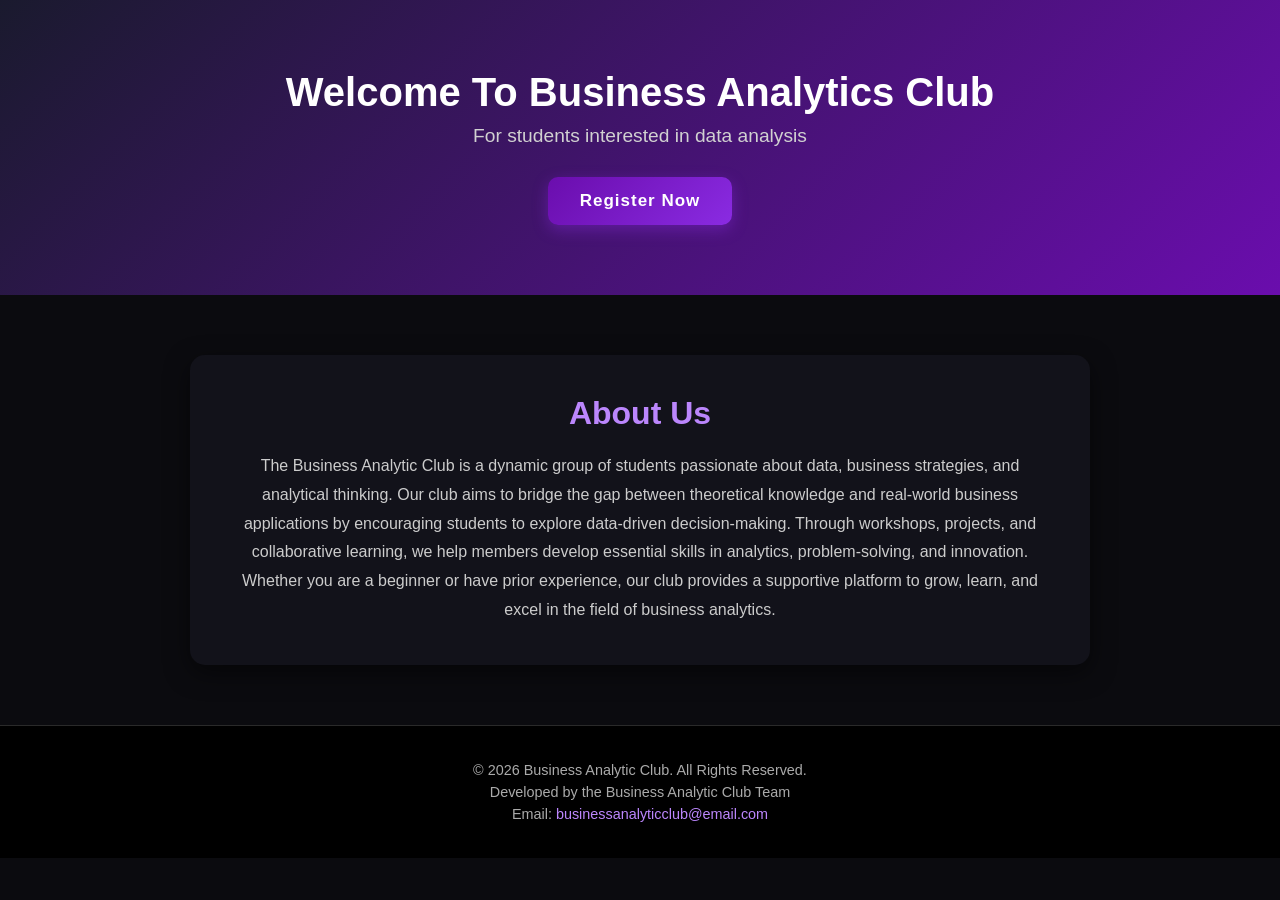
<file: index.html>
<!DOCTYPE html>
<html lang="en">
<head>
    <meta charset="UTF-8">
    <meta name="viewport" content="width=device-width, initial-scale=1.0">
    <title>Business Analytics Club</title>

    <link rel="stylesheet" href="style.css">
</head>
<body>

<header class="header">
    <h1>Welcome To Business Analytics Club</h1>
    <p>For students interested in data analysis</p>

    <a href="registration page.html" class="register-btn">Register Now</a>
</header>

<main>
    <section class="about">
        <h2>About Us</h2>
        <p>
            The Business Analytic Club is a dynamic group of students passionate about data,
            business strategies, and analytical thinking. Our club aims to bridge the gap
            between theoretical knowledge and real-world business applications by encouraging
            students to explore data-driven decision-making.

            Through workshops, projects, and collaborative learning, we help members develop
            essential skills in analytics, problem-solving, and innovation. Whether you are
            a beginner or have prior experience, our club provides a supportive platform to
            grow, learn, and excel in the field of business analytics.
        </p>
    </section>
</main>

<footer class="footer">
    <p>© 2026 Business Analytic Club. All Rights Reserved.</p>
    <p>Developed by the Business Analytic Club Team</p>

    <p>Email: <a href="mailto:businessanalyticclub@email.com">businessanalyticclub@email.com</a></p>
</footer>

</body>
</html>
</file>
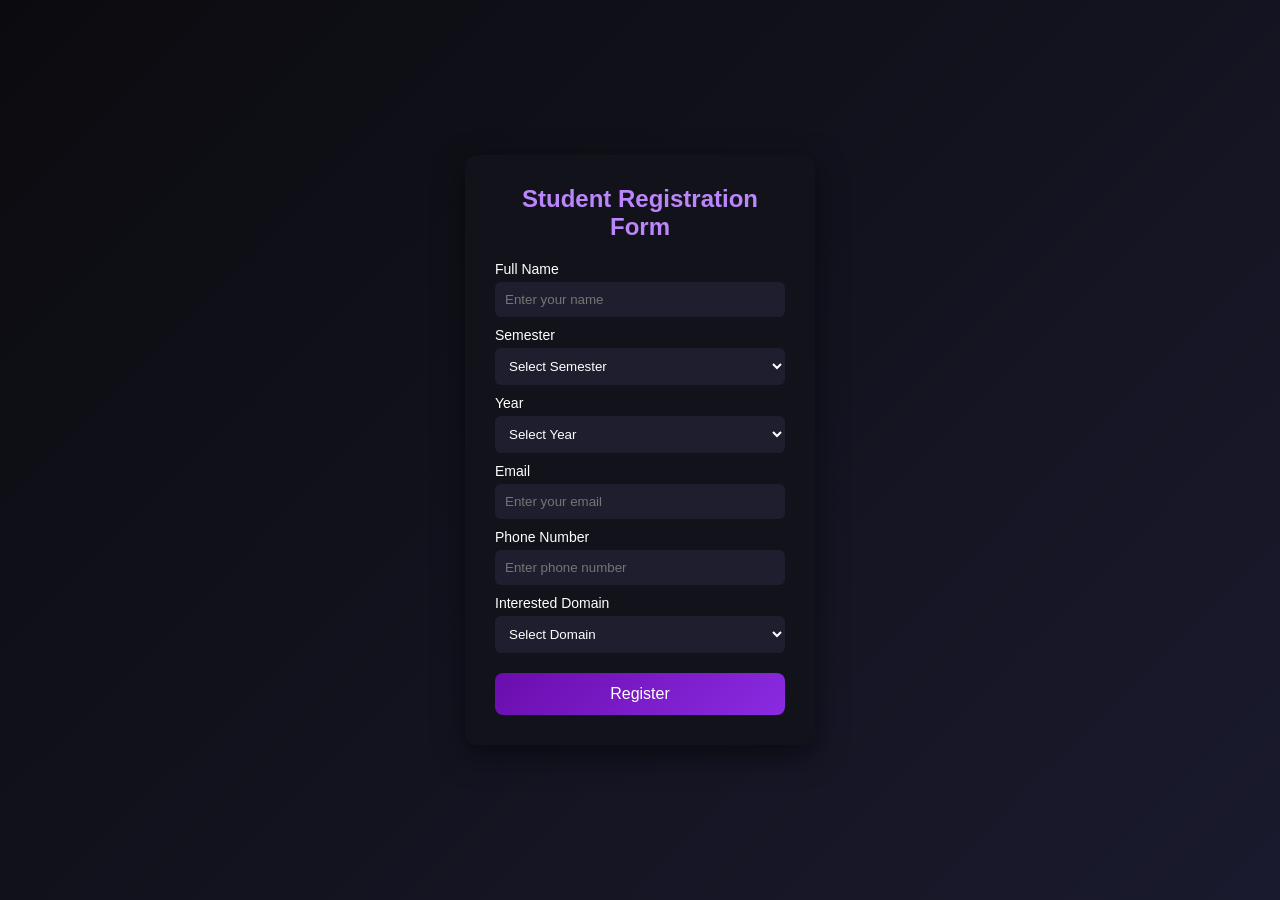
<file: registration page.html>
<!DOCTYPE html>
<html lang="en">
<head>
    <meta charset="UTF-8">
    <meta name="viewport" content="width=device-width, initial-scale=1.0">
    <title>Register | Business Analytics Club</title>
    <link rel="stylesheet" href="register.css">
</head>
<body>

    <div class="rain-bg">
    <span>Goldman Sachs</span>
    <span>JP Morgan</span>
    <span>McKinsey</span>
    <span>Deloitte</span>
    <span>KPMG</span>
    <span>EY</span>
    <span>PwC</span>
    <span>BlackRock</span>
    <span>Bloomberg</span>
    <span>Morgan Stanley</span>
     </div>
<div class="container">
    <h2>Student Registration Form</h2>

    <form id="regForm">
        <!-- Name -->
        <label>Full Name</label>
        <input type="text" placeholder="Enter your name" required>

        <!-- Semester -->
        <label>Semester</label>
        <select required>
            <option value="">Select Semester</option>
            <option>1st</option>
            <option>2nd</option>
            <option>3rd</option>
            <option>4th</option>

        </select>

        <!-- Year -->
        <label>Year</label>
        <select required>
            <option value="">Select Year</option>
            <option>1st Year</option>
            <option>2nd Year</option>
            <option>3rd Year</option>
            <option>4th Year</option>
        </select>

        <!-- Email -->
        <label>Email</label>
        <input type="email" placeholder="Enter your email" required>

        <!-- Phone -->
        <label>Phone Number</label>
        <input type="tel" placeholder="Enter phone number" required>

        <!-- Interested Domain -->
        <label>Interested Domain</label>
        <select required>
            <option value="">Select Domain</option>
            <option>Statistics</option>
            <option>Data Analysis</option>
            <option>Business Intelligence</option>
            <option>Finance Analytics</option>
        </select>

        <!-- Submit -->
        <button type="submit">Register</button>
    </form>
</div>
<!-- Java Script  start from here -->
<script>
document.getElementById("regForm").addEventListener("submit", function(e) {
    e.preventDefault();

    const data = {
        name: document.querySelector('input[type="text"]').value,
        semester: document.querySelectorAll('select')[0].value,
        year: document.querySelectorAll('select')[1].value,
        email: document.querySelector('input[type="email"]').value,
        phone: document.querySelector('input[type="tel"]').value,
        domain: document.querySelectorAll('select')[2].value
    };
<!--Replace Url with the actual update site to store the data - use the URL of your Google Apps Script web app-->
    fetch("https://script.google.com/macros/s/AKfycbwSMyOQWInUIswKXbNYGPDvC_1KKn-mH2qOvA483tFT4jddmJ7O6aKVupClTs-owHVRrQ/exec", {
        method: "POST",
        body: JSON.stringify(data)
    })
    .then(res => res.text())
    .then(() => {
        alert("Registration Successful!");
        document.getElementById("regForm").reset();
    })
    .catch(() => alert("Error!"));
});
</script>

</body>
</html>
</file>
<file: style.css>
/* Reset */
* {
    margin: 0;
    padding: 0;
    box-sizing: border-box;
}

/* Body */
body {
    font-family: 'Segoe UI', sans-serif;
    background-color: #0b0b0f; /* black */
    color: #ffffff;
}

/* ================= HEADER ================= */
.header {
    background: linear-gradient(135deg, #1a1a2e, #6a0dad);
    text-align: center;
    padding: 70px 20px;
}

.header h1 {
    font-size: 2.5rem;
    margin-bottom: 10px;
    color: #ffffff;
}

.header p {
    font-size: 1.2rem;
    color: #d1d1d1;
}

/* Register Button */
.register-btn {
    display: inline-block;
    margin-top: 30px;
    padding: 14px 32px;
    font-size: 17px;
    font-weight: bold;
    color: #ffffff;
    background: linear-gradient(135deg, #6a0dad, #8a2be2);
    border-radius: 10px;
    text-decoration: none;
    letter-spacing: 1px;
    transition: all 0.3s ease;
    box-shadow: 0 5px 15px rgba(138, 43, 226, 0.4);
}

.register-btn:hover {
    transform: translateY(-4px) scale(1.05);
    box-shadow: 0 10px 30px rgba(138, 43, 226, 0.7);
}

/* ================= ABOUT SECTION ================= */
.about {
    max-width: 900px;
    margin: 60px auto;
    padding: 40px;
    background: #12121a; /* dark card */
    border-radius: 15px;
    text-align: center;
    box-shadow: 0 8px 25px rgba(0, 0, 0, 0.5);
}

.about h2 {
    color: #bb86fc;
    margin-bottom: 20px;
    font-size: 2rem;
}

.about p {
    line-height: 1.8;
    color: #cccccc;
}

/* ================= FOOTER ================= */
.footer {
    background-color: #000000;
    text-align: center;
    padding: 30px 15px;
    border-top: 1px solid #2a2a2a;
}

.footer p {
    margin: 6px 0;
    font-size: 0.9rem;
    color: #aaaaaa;
}

.footer a {
    color: #bb86fc;
    text-decoration: none;
}

.footer a:hover {
    text-decoration: underline;
}

/* ================= ANIMATIONS ================= */
@keyframes fadeUp {
    from {
        opacity: 0;
        transform: translateY(40px);
    }
    to {
        opacity: 1;
        transform: translateY(0);
    }
}

.header {
    animation: fadeUp 1s ease-in-out;
}

.about {
    animation: fadeUp 1.3s ease-in-out;
}

/* ================= RESPONSIVE ================= */
@media (max-width: 768px) {
    .header h1 {
        font-size: 1.8rem;
    }

    .about {
        margin: 20px;
        padding: 25px;
    }
}
</file>
<file: register.css>
/* Reset */
* {
    margin: 0;
    padding: 0;
    box-sizing: border-box;
}

/* Body */
body {
    font-family: 'Poppins', sans-serif;
    background: linear-gradient(135deg, #0b0b0f, #1a1a2e);
    display: flex;
    justify-content: center;
    align-items: center;
    height: 100vh;
}

/* Container */
.container {
    background: #12121a;
    padding: 30px;
    width: 350px;
    border-radius: 12px;
    box-shadow: 0 10px 30px rgba(0,0,0,0.5);
    color: white;
    animation: fadeIn 1s ease;
}

/* Heading */
.container h2 {
    text-align: center;
    margin-bottom: 20px;
    color: #bb86fc;
}

/* Labels */
label {
    font-size: 14px;
    margin-top: 10px;
    display: block;
}

/* Inputs */
input, select {
    width: 100%;
    padding: 10px;
    margin-top: 5px;
    border: none;
    border-radius: 6px;
    background: #1e1e2f;
    color: white;
    outline: none;
}

/* Focus Effect */
input:focus, select:focus {
    border: 1px solid #bb86fc;
}

/* Button */
button {
    width: 100%;
    margin-top: 20px;
    padding: 12px;
    background: linear-gradient(135deg, #6a0dad, #8a2be2);
    border: none;
    border-radius: 8px;
    color: white;
    font-size: 16px;
    cursor: pointer;
    transition: 0.3s;
}

button:hover {
    transform: scale(1.05);
    box-shadow: 0 5px 20px rgba(138, 43, 226, 0.6);
}

/* Animation */
@keyframes fadeIn {
    from {
        opacity: 0;
        transform: translateY(30px);
    }
    to {
        opacity: 1;
        transform: translateY(0);
    }
}
/* Background rain container */
.rain-bg span {
    color: #eef3f7; /* bluish fintech glow */
    font-weight: bold;
}
.rain-bg {
    position: fixed;
    top: 0;
    left: 0;
    width: 100%;
    height: 100%;
    overflow: hidden;
    z-index: -1;
}

/* Each text drop */
.rain-bg span {
    position: absolute;
    top: -50px;
    font-size: 14px;
    color: #ebe3e3f6; /* very light */
    animation: rain 10s linear infinite;
}

/* Random positions */
.rain-bg span:nth-child(1) { left: 10%; animation-delay: 0s; }
.rain-bg span:nth-child(2) { left: 20%; animation-delay: 2s; }
.rain-bg span:nth-child(3) { left: 30%; animation-delay: 4s; }
.rain-bg span:nth-child(4) { left: 40%; animation-delay: 1s; }
.rain-bg span:nth-child(5) { left: 50%; animation-delay: 3s; }
.rain-bg span:nth-child(6) { left: 60%; animation-delay: 5s; }
.rain-bg span:nth-child(7) { left: 70%; animation-delay: 2s; }
.rain-bg span:nth-child(8) { left: 80%; animation-delay: 4s; }
.rain-bg span:nth-child(9) { left: 90%; animation-delay: 1s; }
.rain-bg span:nth-child(10) { left: 15%; animation-delay: 3s; }

/* Animation */
@keyframes rain {
    0% {
        transform: translateY(-50px);
        opacity: 0;
    }
    10% {
        opacity: 0.15;
    }
    90% {
        opacity: 0.15;
    }
    100% {
        transform: translateY(100vh);
        opacity: 0;
    }
}
</file>
